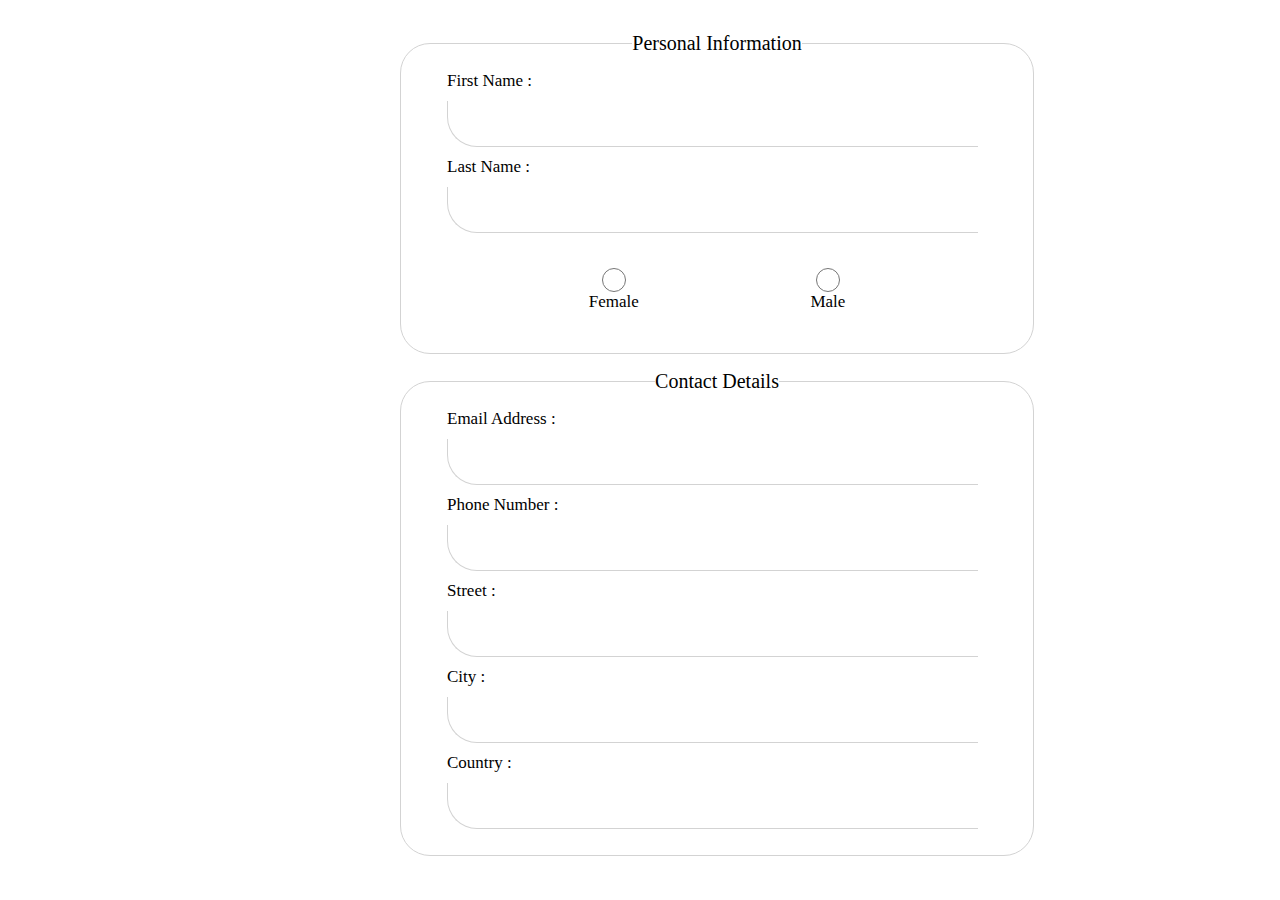
<file: form/form.html>
<!DOCTYPE html>
<html lang="en">
  <head>
    <meta charset="UTF-8" />
    <meta name="viewport" content="width=device-width, initial-scale=1.0" />
    <title>Form</title>
    <link rel="stylesheet" href="form.css" />
  </head>
  <body>
    <div>
      <form>
        <fieldset class="personal">
          <legend>Personal Information</legend>
          <label for="first_name">First Name : </label>
          <input type="text" name="first_name" id="first_name" />
          <label for="last_name">Last Name :</label>
          <input type="text" name="last_name" id="last_name" />
          <div class="gender">
            <div class="female">
              <input type="radio" name="gender" id="female" value="female" />
              <label for="female">Female</label>
            </div>
            <div class="male">
              <input type="radio" name="gender" id="male" value="male" />
              <label for="male">Male</label>
            </div>
          </div>
        </fieldset>
        <fieldset class="contact">
          <legend>Contact Details</legend>
          <label for="email">Email Address :</label>
          <input type="email" name="email" id="email" />
          <label for="phone">Phone Number :</label>
          <input type="tel" name="phone" id="phone" />
          <label for="street">Street :</label>
          <input type="text" name="address" id="address" />
          <label for="city">City :</label>
          <input type="text" name="city" id="city" />
          <label for="country">Country :</label>
          <input type="text" name="country" id="country" />
        </fieldset>
      </form>
    </div>
  </body>
</html>
</file>
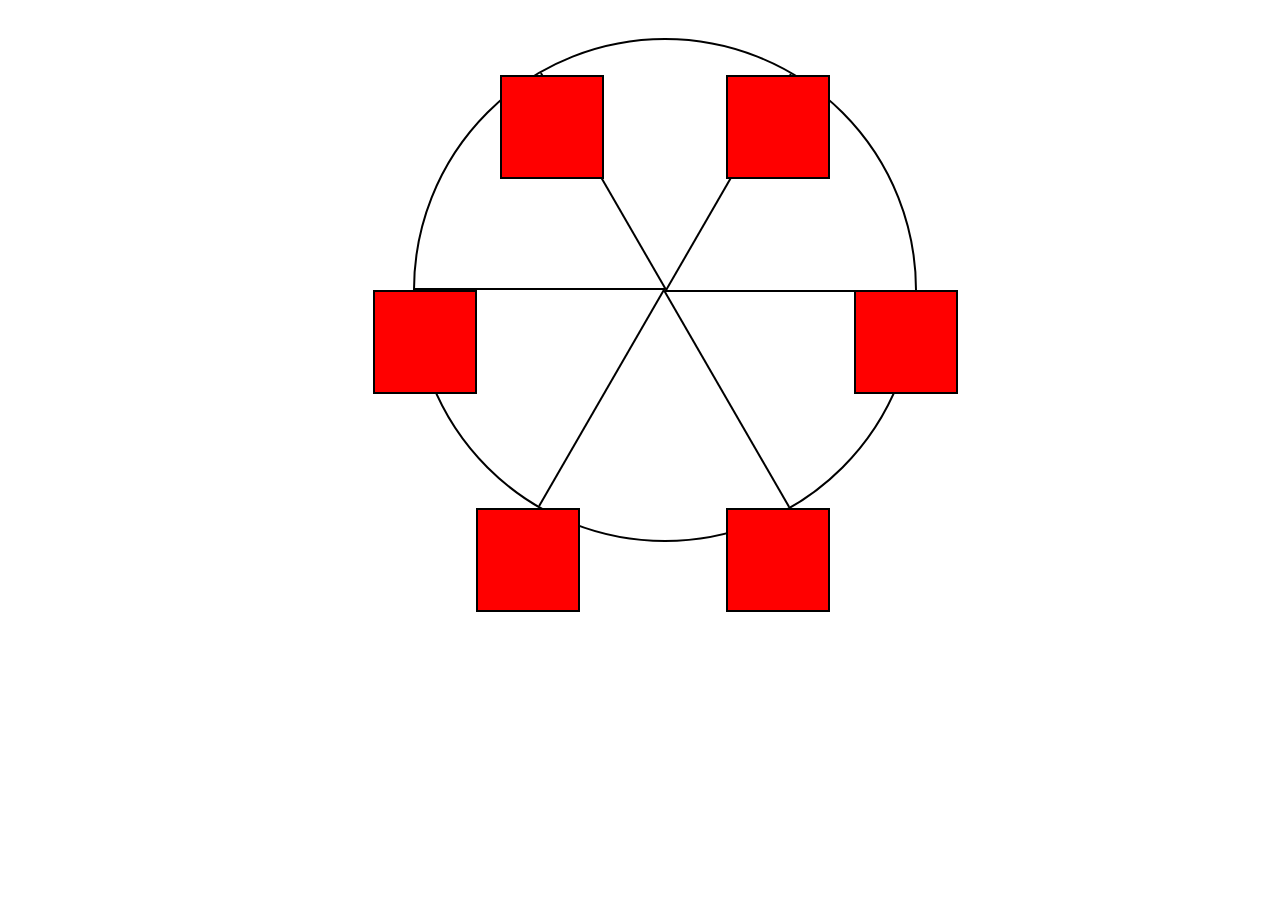
<file: intermediate_CSS/wheel.html>
<!DOCTYPE html>
<html lang="en">

<head>
    <meta charset="UTF-8">
    <title>Ferris Wheel</title>
    <link rel="stylesheet" href="./wheel.css">
</head>

<body>
    <main>
        <div class="wheel">
            <span class="line"></span>
            <span class="line"></span>
            <span class="line"></span>
            <span class="line"></span>
            <span class="line"></span>
            <span class="line"></span>

            <div class="cabin"></div>
            <div class="cabin"></div>
            <div class="cabin"></div>
            <div class="cabin"></div>
            <div class="cabin"></div>
            <div class="cabin"></div>
        </div>
    </main>

</body>

</html>
</file>
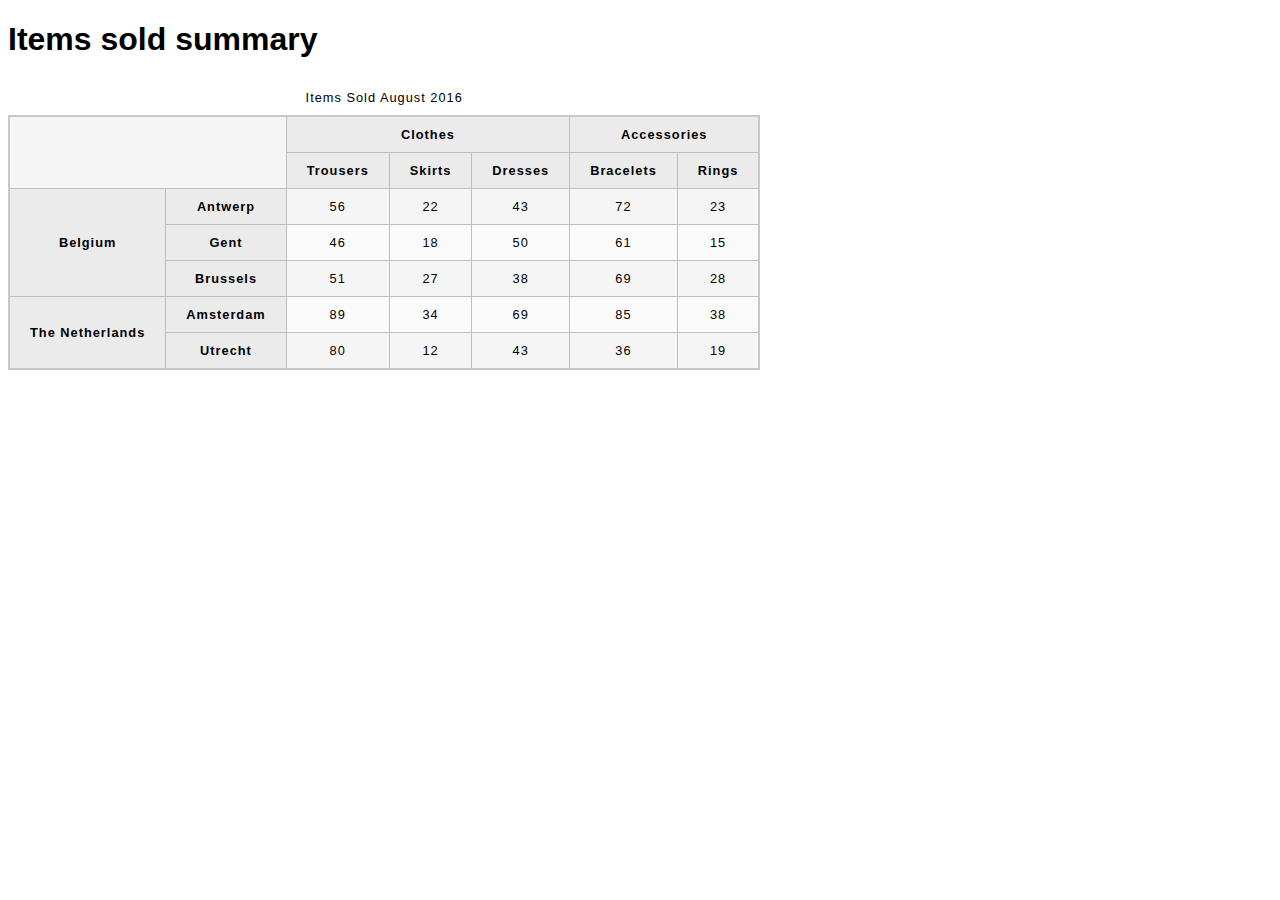
<file: table/blank-template.html>
<!DOCTYPE html>
<html lang="en-US">
  <head>
    <meta charset="utf-8" />
    <meta name="viewport" content="width=device-width" />
    <title>Items sold summary</title>
    <link href="minimal-table.css" rel="stylesheet" type="text/css" />
  </head>

  <body>
    <h1>Items sold summary</h1>

    <table>
      <caption>
        Items Sold August 2016
      </caption>
      <thead>
        <tr>
          <td colspan="2" rowspan="2"></td>
          <th colspan="3" scope="colgroup">Clothes</th>
          <th colspan="2" scope="colgroup">Accessories</th>
        </tr>
        <tr>
          <th scope="col">Trousers</th>
          <th scope="col">Skirts</th>
          <th scope="col">Dresses</th>
          <th scope="col">Bracelets</th>
          <th scope="col">Rings</th>
        </tr>
      </thead>
      <tbody>
        <tr>
          <th rowspan="3" scope="rowgroup">Belgium</th>
          <th scope="row">Antwerp</th>
          <td>56</td>
          <td>22</td>
          <td>43</td>
          <td>72</td>
          <td>23</td>
        </tr>
        <tr>
          <th scope="row">Gent</th>
          <td>46</td>
          <td>18</td>
          <td>50</td>
          <td>61</td>
          <td>15</td>
        </tr>
        <tr>
          <th scope="row">Brussels</th>
          <td>51</td>
          <td>27</td>
          <td>38</td>
          <td>69</td>
          <td>28</td>
        </tr>
        <tr>
          <th rowspan="2" scope="rowgroup">The Netherlands</th>
          <th scope="row">Amsterdam</th>
          <td>89</td>
          <td>34</td>
          <td>69</td>
          <td>85</td>
          <td>38</td>
        </tr>
        <tr>
          <th>Utrecht</th>
          <td>80</td>
          <td>12</td>
          <td>43</td>
          <td>36</td>
          <td>19</td>
        </tr>
      </tbody>
    </table>
  </body>
</html>
</file>
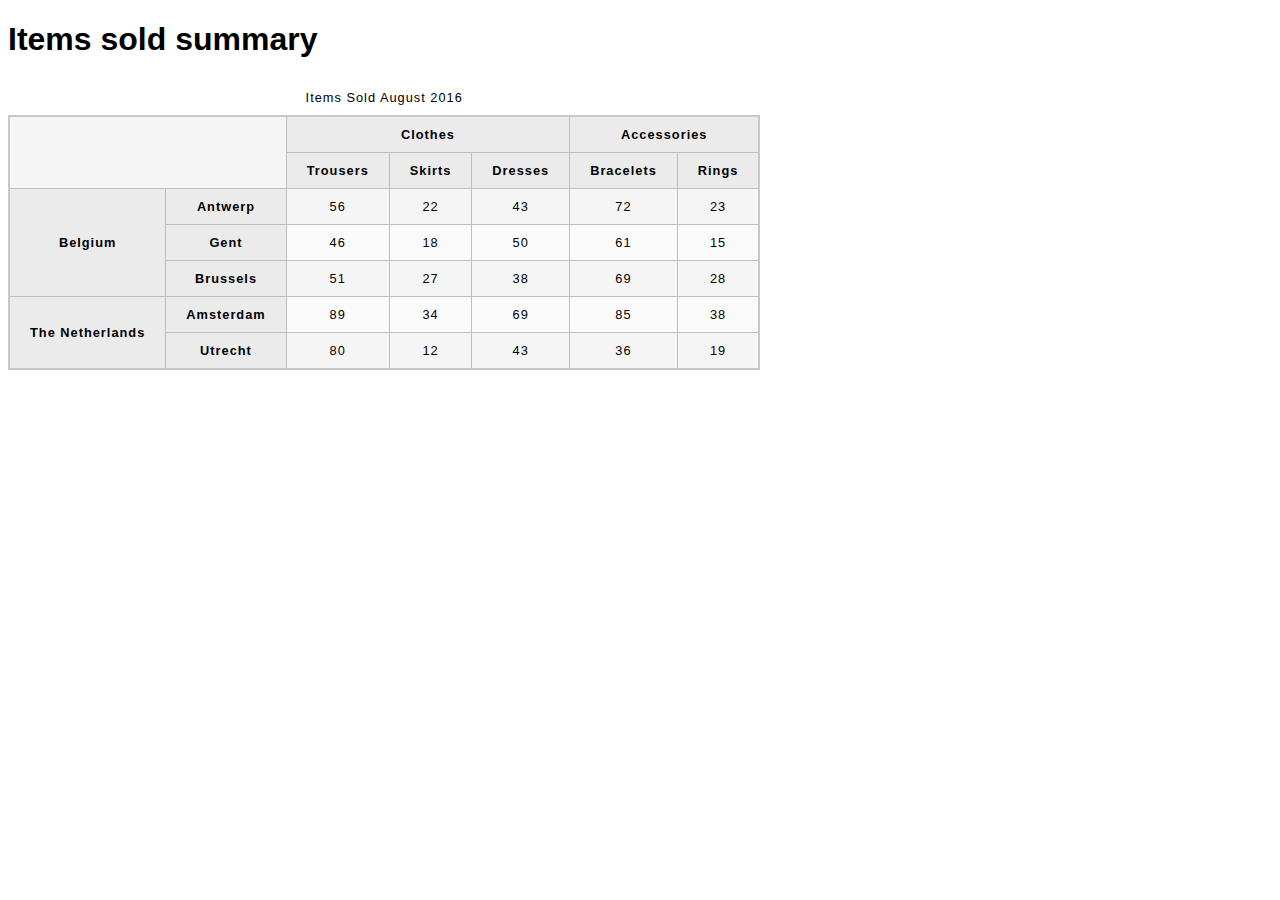
<file: table/headersAndIdForAccessibilites.html>
<!DOCTYPE html>
<html lang="en-US">
  <head>
    <meta charset="utf-8" />
    <meta name="viewport" content="width=device-width" />
    <title>Items sold summary</title>
    <link href="minimal-table.css" rel="stylesheet" type="text/css" />
  </head>

  <body>
    <h1>Items sold summary</h1>

    <table>
      <caption>
        Items Sold August 2016
      </caption>
      <thead>
        <tr>
          <td colspan="2" rowspan="2"></td>
          <th colspan="3" id="clothes">Clothes</th>
          <th colspan="2" id="accessories">Accessories</th>
        </tr>
        <tr>
          <th id="trousers" headers="clothes">Trousers</th>
          <th id="skirts" headers="clothes">Skirts</th>
          <th id="dresses" headers="clothes">Dresses</th>
          <th id="bracelets" headers="accessories">Bracelets</th>
          <th id="rings" headers="accessories">Rings</th>
        </tr>
      </thead>
      <tbody>
        <tr>
          <th rowspan="3" id="belgium">Belgium</th>
          <th id="antwerp" headers="belgium">Antwerp</th>
          <td headers="antwerp belgium clothes trousers">56</td>
          <td headers="antwerp belgium clothes skirts">22</td>
          <td headers="antwerp belgium clothes dresses">43</td>
          <td headers="antwerp belgium accessories bracelets">72</td>
          <td headers="antwerp belgium accessories rings">23</td>
        </tr>
        <tr>
          <th id="gent" headers="belgium">Gent</th>
          <td headers="gent belgium clothes trousers">46</td>
          <td headers="gent belgium clothes skirts">18</td>
          <td headers="gent belgium clothes dresses">50</td>
          <td headers="gent belgium accessories bracelets">61</td>
          <td headers="gent belgium accessories rings">15</td>
        </tr>
        <tr>
          <th id="brussels" headers="belgium">Brussels</th>
          <td headers="brussels belgium clothes trousers">51</td>
          <td headers="brussels belgium clothes skirts">27</td>
          <td headers="brussels belgium clothes dresses">38</td>
          <td headers="brussels belgium accessories bracelets">69</td>
          <td headers="brussels belgium accessories rings">28</td>
        </tr>
        <tr>
          <th rowspan="2" id="netherlands">The Netherlands</th>
          <th id="amsterdam" headers="netherlands">Amsterdam</th>
          <td headers="amsterdam netherlands clothes trousers">89</td>
          <td headers="amsterdam netherlands clothes skirts">34</td>
          <td headers="amsterdam netherlands clothes dresses">69</td>
          <td headers="amsterdam netherlands accessories bracelets">85</td>
          <td headers="amsterdam netherlands accessories rings">38</td>
        </tr>
        <tr>
          <th id="utrecht" headers="netherlands">Utrecht</th>
          <td headers="utrecht netherlands clothes trousers">80</td>
          <td headers="utrecht netherlands clothes skirts">12</td>
          <td headers="utrecht netherlands clothes dresses">43</td>
          <td headers="utrecht netherlands accessories bracelets">36</td>
          <td headers="utrecht netherlands accessories rings">19</td>
        </tr>
      </tbody>
    </table>
  </body>
</html>
</file>
<file: form/form.css>
* {
  margin: 0;
  padding: 0;
}

form {
  display: block;
  padding: 1rem;
  margin: auto 30%;
}

fieldset.personal,
.contact {
  border: 1px solid lightgray;
  padding: 1rem;
  display: flex;
  flex-direction: column;
  width: 600px;
  margin: 1rem 0;
  border-radius: 30px;
}
fieldset > legend {
  text-align: center;
  font-size: 20px;
}
fieldset > label {
  margin: 0 30px 0 30px;
  font-size: 17px;
}
fieldset > input {
  margin: 10px 30px 10px 30px;
  width: 500px;
  padding: 15px;
  border-top: none;
  border-right: none;
  border-bottom-left-radius: 30px;
  border-left: 1px solid lightgray;
  border-bottom: 1px solid lightgray;
}
fieldset > input:focus {
  outline: none;
  font-size: 15px;
}

fieldset.personal > div.gender {
  display: flex;
  align-items: center;
  justify-content: space-evenly;
  margin: 25px 0;
}
fieldset.personal > div.gender > div.female,
div.male {
  display: flex;
  flex-direction: column;
  align-items: center;
}

fieldset.personal > div.gender > div.female > label,
div.male > label {
  font-size: 17px;
}
fieldset.personal > div.gender > div.female > input,
div.male > input {
  width: 1.5rem;
  height: 1.5rem;
  cursor: pointer;
}
</file>
<file: intermediate_CSS/wheel.css>
body {

    overflow: hidden;
}

main {
    display: flex;
    justify-content: center;
    padding-top: 30px;
}

.wheel {
    border: 2px solid black;
    border-radius: 50%;
    margin-left: 50px;
    position: absolute;
    height: 55vw;
    width: 55vw;
    max-width: 500px;
    max-height: 500px;
    animation-name: wheel;
    animation-duration: 10s;
    animation-iteration-count: infinite;
    animation-timing-function: linear;
}

.line {
    background-color: black;
    width: 50%;
    height: 2px;
    position: absolute;
    top: 50%;
    left: 50%;
    transform-origin: 0% 0%;
}

.line:nth-of-type(2) {
    transform: rotate(60deg);
}

.line:nth-of-type(3) {
    transform: rotate(120deg);
}

.line:nth-of-type(4) {
    transform: rotate(180deg);
}

.line:nth-of-type(5) {
    transform: rotate(240deg);
}

.line:nth-of-type(6) {
    transform: rotate(300deg);
}

.cabin {
    background-color: red;
    width: 20%;
    height: 20%;
    position: absolute;
    border: 2px solid;
    transform-origin: 50% 0%;
    animation: cabins 10s ease-in-out infinite;
}

.cabin:nth-of-type(1) {
    right: -8.5%;
    top: 50%;
}

.cabin:nth-of-type(2) {
    right: 17%;
    top: 93.5%;
}

.cabin:nth-of-type(3) {
    right: 67%;
    top: 93.5%;
}

.cabin:nth-of-type(4) {
    left: -8.5%;
    top: 50%;
}

.cabin:nth-of-type(5) {
    left: 17%;
    top: 7%;
}

.cabin:nth-of-type(6) {
    right: 17%;
    top: 7%;
}

@keyframes wheel {
    0% {
        transform: rotate(0deg);
    }

    100% {
        transform: rotate(360deg);
    }
}

@keyframes cabins {
    0% {
        transform: rotate(0deg);
    }

    25% {
        background-color: yellow;
    }

    50% {
        background-color: purple;
    }

    75% {
        background-color: yellow;
    }

    100% {
        transform: rotate(-360deg);
    }
}
</file>
<file: table/minimal-table.css>
html {
  font-family: sans-serif;
}

table {
  border-collapse: collapse;
  border: 2px solid rgb(200, 200, 200);
  letter-spacing: 1px;
  font-size: 0.8rem;
}

td,
th {
  border: 1px solid rgb(190, 190, 190);
  padding: 10px 20px;
}

th {
  background-color: rgb(235, 235, 235);
}

td {
  text-align: center;
}

tr:nth-child(even) td {
  background-color: rgb(250, 250, 250);
}

tr:nth-child(odd) td {
  background-color: rgb(245, 245, 245);
}

caption {
  padding: 10px;
}
</file>
